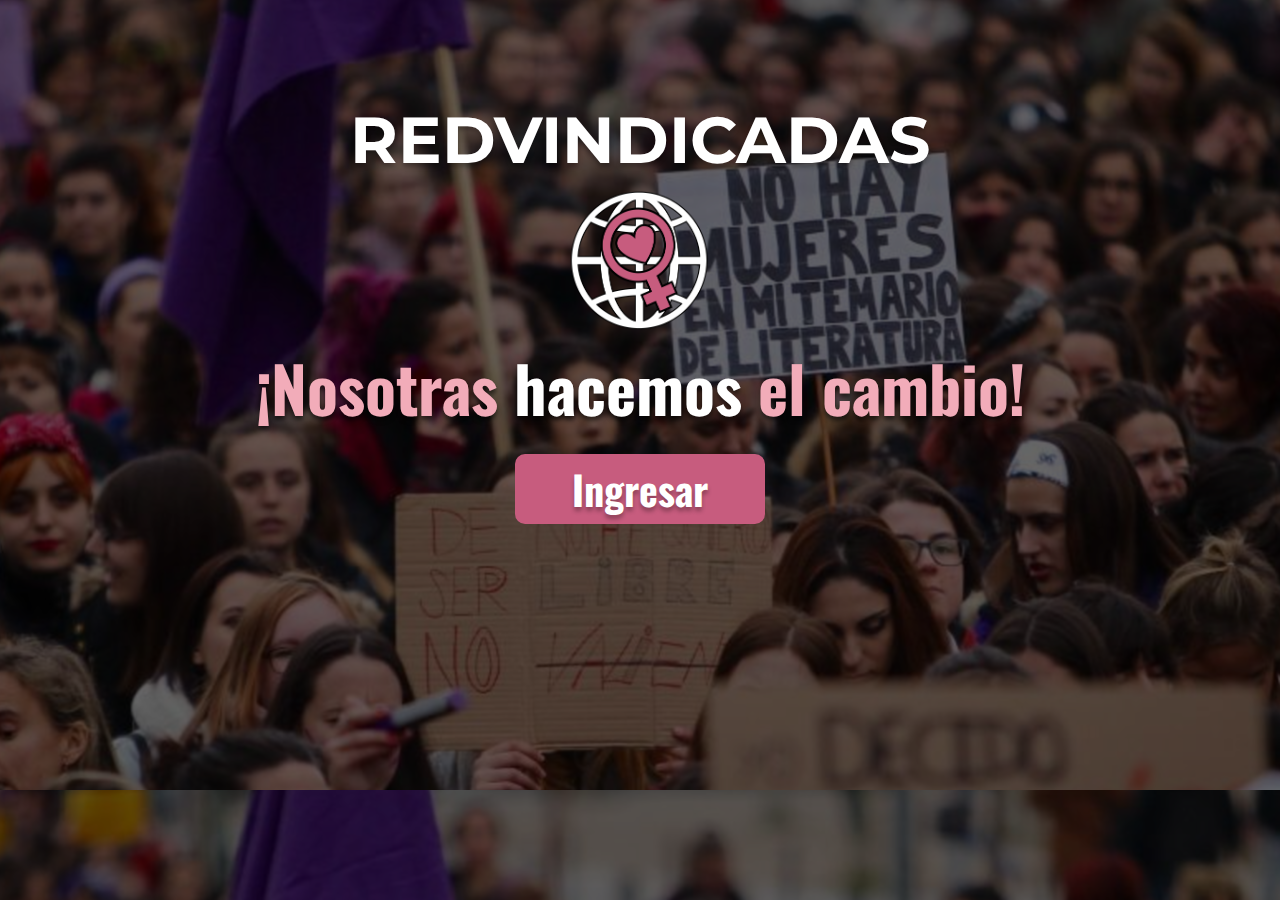
<file: index.html>
<!DOCTYPE html>
<html lang="en">

<head>
	<meta charset="UTF-8">
	<meta http-equiv="X-UA-Compatible" content="IE=edge">
	<meta name="viewport" content="width=device-width, initial-scale=1.0">
	<link rel="shortcut icon" href="assets/img/circulo.png" type="image/x-icon">
	<link rel="stylesheet" href="assets/style.css">
	<title>Redvindicadas</title>
</head>

<body class="initial-screen">
	<main class="initial-main">
		<section class="initial-logo">
			<img src="assets/img/logo sin fondo-01.png">
			<h1>Redvindicadas</h1>
		</section>
		<p class="pink-title initial-title">¡Nosotras<span class="white-title initial-title"> hacemos </span> el cambio!</p>
		<button class="initial-button"><a href="home.html">Ingresar</a></button>
	</main>		
</body>

</html>
</file>
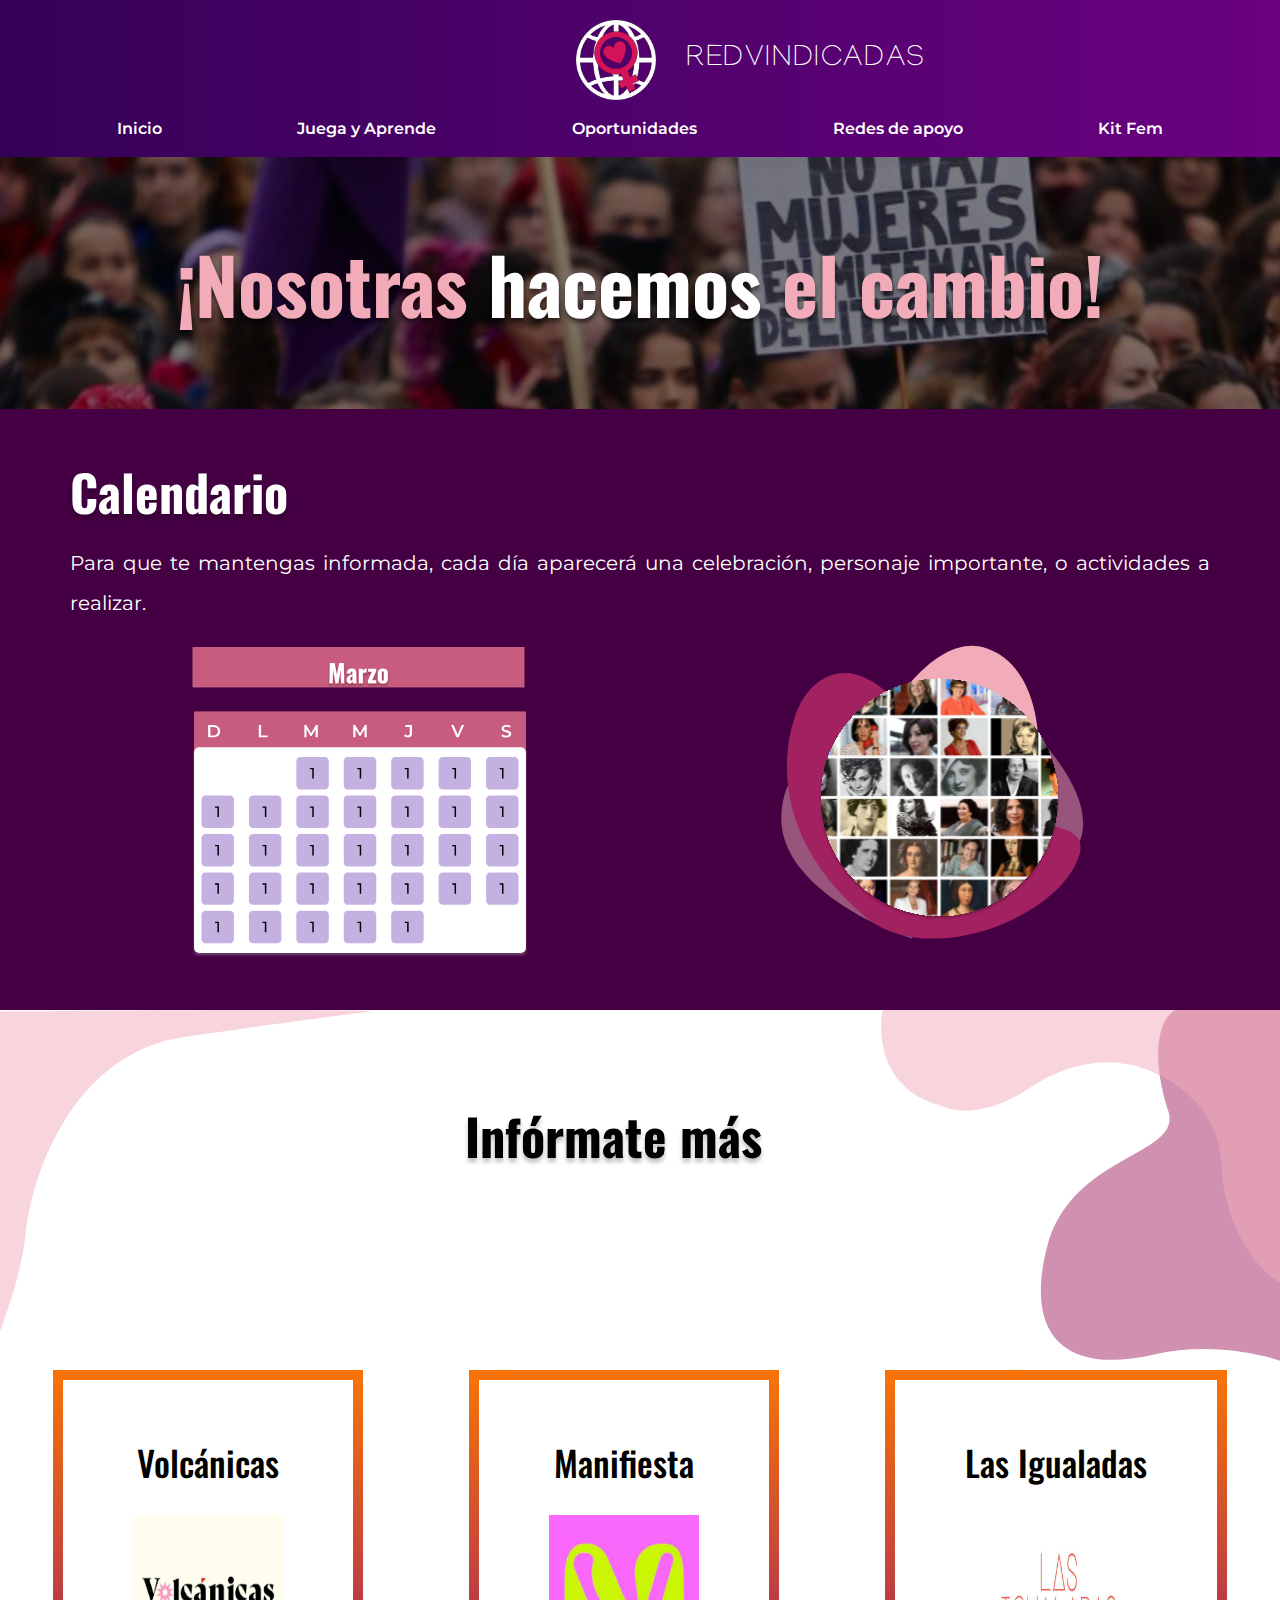
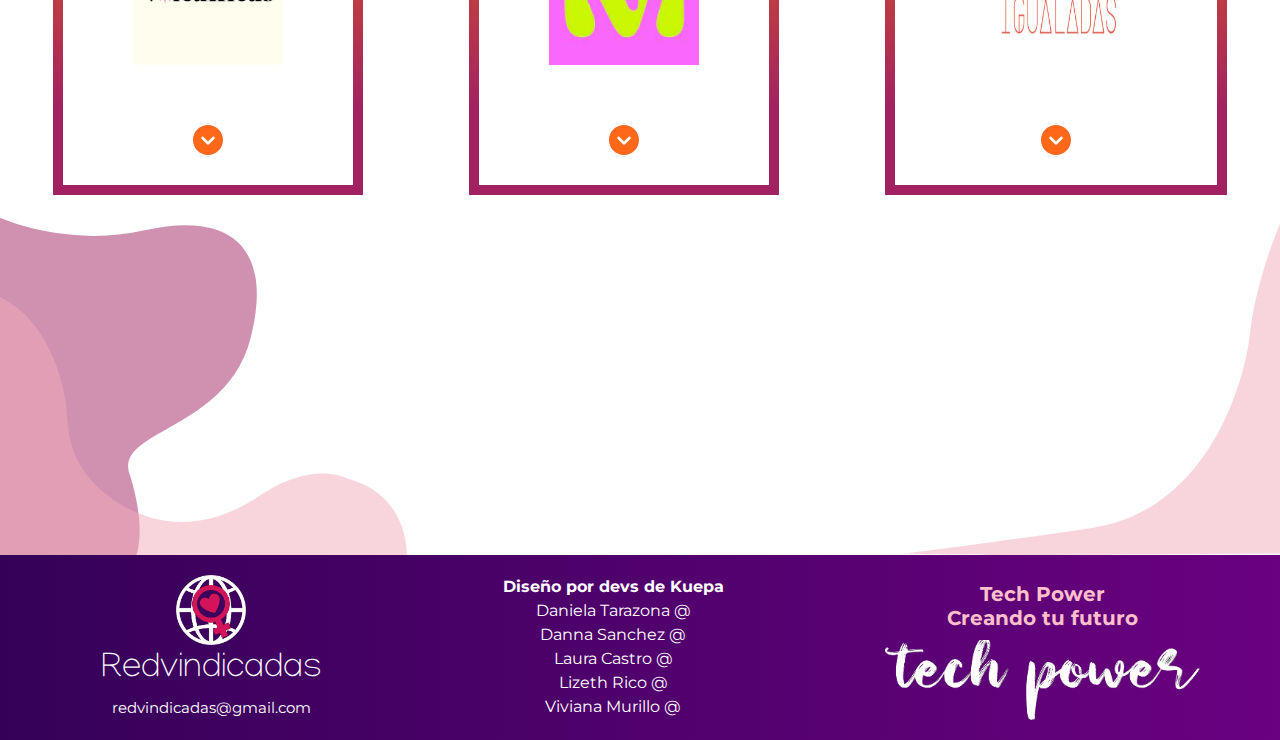
<file: home.html>
<!DOCTYPE html>
<html lang="en">

<head>
	<meta charset="UTF-8">
	<meta http-equiv="X-UA-Compatible" content="IE=edge">
	<meta name="viewport" content="width=device-width, initial-scale=1.0">
	<link rel="shortcut icon" href="assets/img/circulo.png" type="image/x-icon">
	<link rel="stylesheet" href="assets/style.css">
	<title>Redvindicadas</title>
</head>

<body>
	<header>
		<div class="header1">
			<img class="logo" src="assets/img/icon-final.png" alt="logo">
			<h1>Redvindicadas</h1>
		</div>
		<nav>
			<ul class="nav-ul">
				<li>Inicio</li>
				<li>Juega y Aprende</li>
				<li>Oportunidades</li>
				<li>Redes de apoyo</li>
				<li>Kit Fem</li>
			</ul>
		</nav>
	</header>
	<section class="home-banner">
		<p class="pink-title home-title">¡Nosotras<span class="white-title home-title"> hacemos </span> el cambio!</p>
	</section>
	<section class="calendar-container">
		<h3>Calendario</h3>
		<p>Para que te mantengas informada, cada día aparecerá una celebración, personaje importante, o actividades a
			realizar.
		</p>
		<article class="calendar">
			<img src="assets/img/calendario.svg">
			<img src="assets/img/img calendario .svg">
		</article>
	</section>

	<div class="info">
		<div class="vector">
			<img src="assets/img/vector1-home.svg">
			<h2>Infórmate más</h2>
			<img src="assets/img/vector2-home.svg">
		</div>
		<section class="info-home">

			<article class="cards-container ">
				<div class="home-cards card-border">
					<h5>Volcánicas</h5>
					<img class="logo-home-cards" src="assets/img/logo-volcanicas.png">
					<img class="link-home-cards" src="assets/img/link-home.svg">
				</div>
				<div class="home-cards card-border">
					<h5>Manifiesta</h5>
					<img class="logo-home-cards" src="assets/img/logo-manifiesta.png">
					<img class="link-home-cards" src="assets/img/link-home.svg">
				</div>
				<div class="home-cards card-border">
					<h5>Las Igualadas</h5>
					<img class="logo-home-cards" src="assets/img/logo-igualadas.png">
					<img class="link-home-cards" src="assets/img/link-home.svg">
				</div>
			</article>
		</section>
		<div class="vector">
			<img src="assets/img/vector3-home.svg">
			<img src="assets/img/vector4-home.svg">
		</div>
	</div>
	<footer>
		<div class="foot1">
			<img class="logo" src="assets/img/icon-final.png" alt="logo">
			<h1>Redvindicadas</h1>
			<p>redvindicadas@gmail.com</p>
		</div>

		<div class="foot2">
			<h4>Diseño por devs de Kuepa</h4>
			<div class="foot2-list">
				<p>Daniela Tarazona @</p>
				<p>Danna Sanchez @</p>
				<p>Laura Castro @</p>
				<p>Lizeth Rico @</p>
				<p>Viviana Murillo @</p>
			</div>
		</div>

		<div class="foot3">
			<h4>Tech Power<br>Creando tu futuro</h4>
			<img src="./assets/img/tech-power.svg">
		</div>
	</footer>
</body>

</html>
</file>
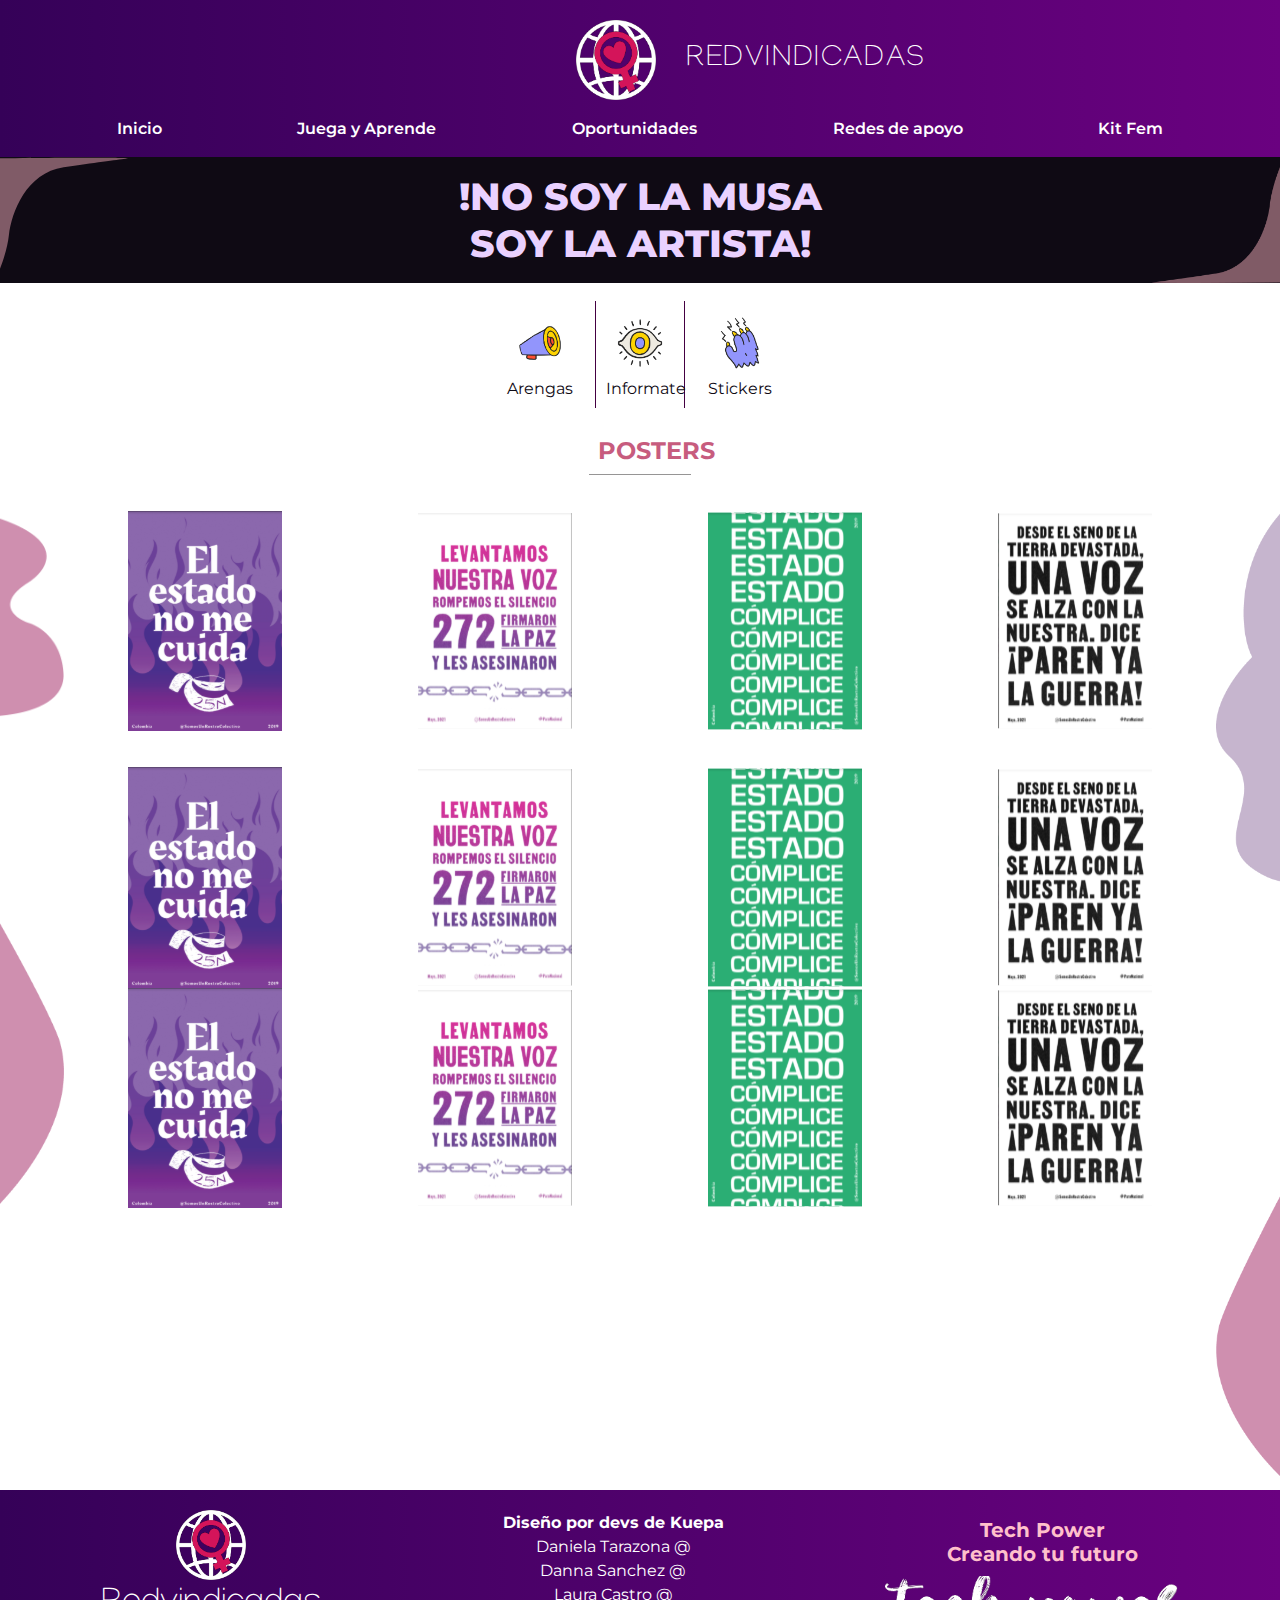
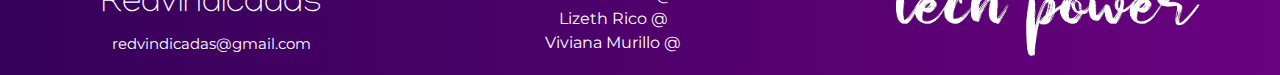
<file: kitfem/kitfem1.html>
<!DOCTYPE html>
<html lang="en">
<head>
	<meta charset="UTF-8">
	<meta http-equiv="X-UA-Compatible" content="IE=edge">
	<meta name="viewport" content="width=device-width, initial-scale=1.0">
	<link rel="shortcut icon" href="assets/img/circulo.png" type="image/x-icon">
	<link rel="stylesheet" href="assets/style.css">
	<title>Redvindicadas</title>
</head>
<body>
	<header>
		<div class="header1">
			<img class="logo" src="assets/img/icon-final.png" alt="logo">
			<h1>Redvindicadas</h1>
		</div>
		<nav>
			<ul class="nav-ul">
				<li>Inicio</li>
				<li>Juega y Aprende</li>
				<li>Oportunidades</li>
				<li>Redes de apoyo</li>
				<li>Kit Fem</li>
			</ul>
		</nav>
	</header>

	<section id="bannerkitfem">
		<img src="assets/img/vector1-home.svg" alt="vector1-home" class="vector1-home">
		<h2>!NO SOY LA MUSA
		<br>
		SOY LA ARTISTA!</h2>
		<img src="assets/img/vector6-home.png" alt="vector6-home" class="vector6-home">
	</section>

	<section id="nav-space">
	<div class="little-nav">
		<div class="unit-nav-1">
			<a href="kitfem2.html">
				<img src="assets/img/kitfemnav4.png" alt="kitfemnav1" class="kitfemnav1">
				<p>Arengas</p>
			</a>
		</div>
		<div class="unit-nav-2">
			<a href="">
				<img src="assets/img/kitfemnav3.png" alt="kitfemnav1" class="kitfemnav1">
				<p>Informate</p>
			</a>
		</div>
		<div class="unit-nav-3">
			<a href="">
				<img src="assets/img/kitfemnav2.png" alt="kitfemnav1" class="kitfemnav1">
				<p>Stickers</p>
			</a>
		</div>
	</div>	
	</section>
		<div class="section-tittle">
			<h2>
				POSTERS
			</h2>
		</div>
        <br> <br>
<main style="display: flex;justify-content: space-around;">
    <div class="content-kit-left" style="width: 10%;display: flex;flex-direction: column;">
        <img src="assets/img/Vector kitfem1.png" alt="vector-kit-fem-1">
        <br><br><br><br><br><br><br><br>
        <img src="assets/img/Vector kitfem3.png" alt="vector-kit-fem-3">
    </div>
        <div class="posters" style="width: 80%;">
            <div class="poster-kit-line-1">
            <img src="assets/img/poster1.svg" alt="poster1">
            <img src="assets/img/poster2.svg" alt="poster2">
            <img src="assets/img/poster3.svg" alt="poster3">
            <img src="assets/img/poster4.svg" alt="poster4">
            </div>
			<br> <br>
            <div class="poster-kit-line-1">
                <img src="assets/img/poster1.svg" alt="poster1">
                <img src="assets/img/poster2.svg" alt="poster2">
                <img src="assets/img/poster3.svg" alt="poster3">
                <img src="assets/img/poster4.svg" alt="poster4">
            </div>
			
            <div class="poster-kit-line-1">
                <img src="assets/img/poster1.svg" alt="poster1">
                <img src="assets/img/poster2.svg" alt="poster2">
                <img src="assets/img/poster3.svg" alt="poster3">
                <img src="assets/img/poster4.svg" alt="poster4">
            </div>
        </div>
        <div class="content-kit-rigth" style="width: 10%; display: flex; flex-direction: column;align-items: flex-end;">
        <img src="assets/img/Vector kitfem2.png" alt="vector-kit-fem-2">
        <br><br><br><br><br><br><br><br><br><br><br><br><br><br><br><br>
        <img src="assets/img/Vector kitfem4.png" alt="vector-kit-fem-2">
        </div>
</main>
	<footer>
		<div class="foot1">
			<img class="logo" src="assets/img/icon-final.png" alt="logo">
			<h1>Redvindicadas</h1>
			<p>redvindicadas@gmail.com</p>
			</div>

		<div class="foot2">
			<h4>Diseño por devs de Kuepa</h4>
			<div class="foot2-list">
				<p>Daniela Tarazona @</p>
				<p>Danna Sanchez @</p>
				<p>Laura Castro @</p>
				<p>Lizeth Rico @</p>
				<p>Viviana Murillo @</p>
			</div>
		</div>

		<div class="foot3">
			<h4>Tech Power<br>Creando tu futuro</h4>
			<img src="./assets/img/tech-power.svg">
		</div>
	</footer>
</body>
</html>
</file>
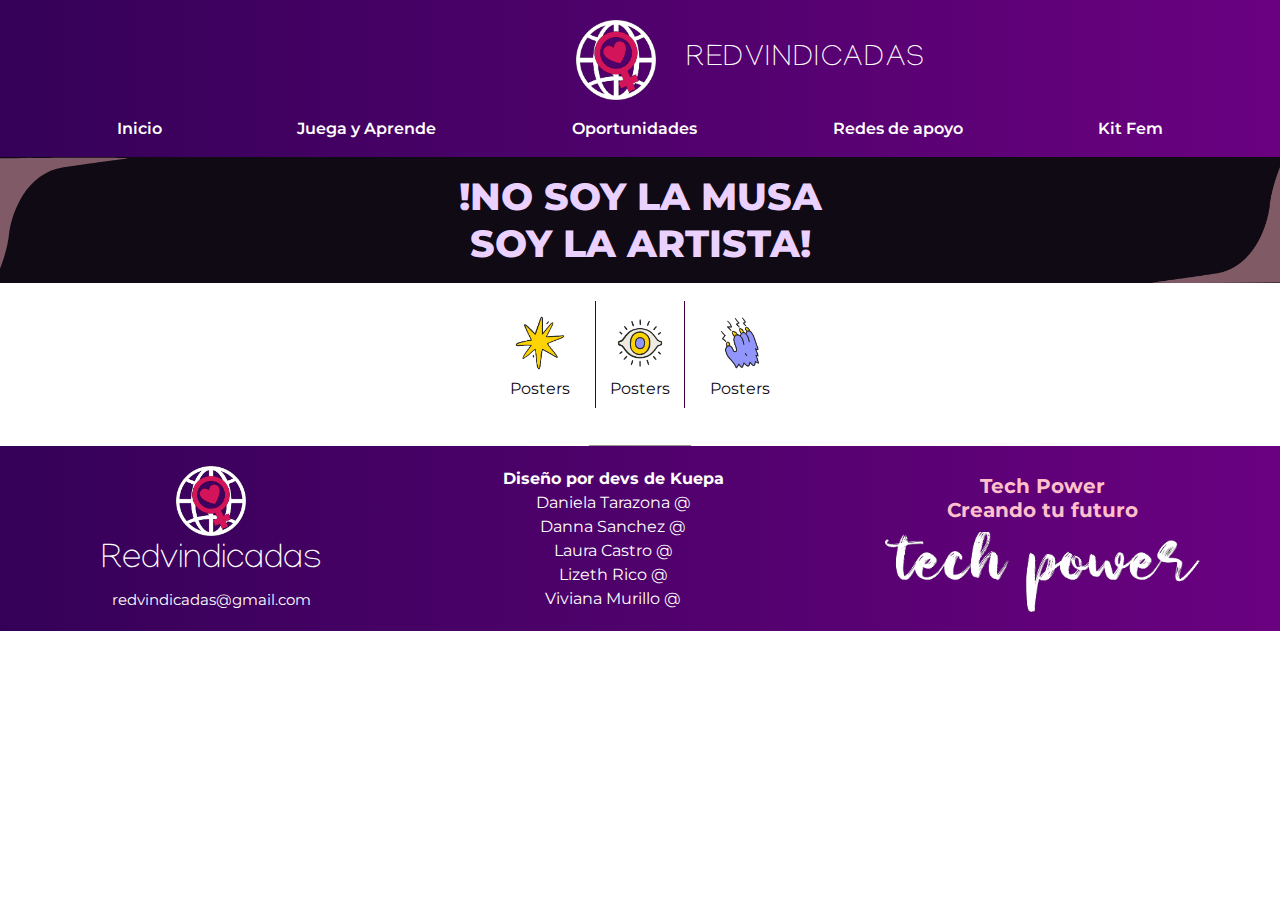
<file: kitfem/kitfem2.html>
<!DOCTYPE html>
<html lang="en">
<head>
	<meta charset="UTF-8">
	<meta http-equiv="X-UA-Compatible" content="IE=edge">
	<meta name="viewport" content="width=device-width, initial-scale=1.0">
	<link rel="shortcut icon" href="assets/img/circulo.png" type="image/x-icon">
	<link rel="stylesheet" href="assets/style.css">
	<title>Redvindicadas</title>
</head>
<body>
	<header>
		<div class="header1">
			<img class="logo" src="assets/img/icon-final.png" alt="logo">
			<h1>Redvindicadas</h1>
		</div>
		<nav>
			<ul class="nav-ul">
				<li>Inicio</li>
				<li>Juega y Aprende</li>
				<li>Oportunidades</li>
				<li>Redes de apoyo</li>
				<li>Kit Fem</li>
			</ul>
		</nav>
	</header>

	<section id="bannerkitfem">
		<img src="assets/img/vector1-home.svg" alt="vector1-home" class="vector1-home">
		<h2>!NO SOY LA MUSA
		<br>
		SOY LA ARTISTA!</h2>
		<img src="assets/img/vector6-home.png" alt="vector6-home" class="vector6-home">
	</section>

	<section id="nav-space-2">
	<div class="little-nav-2">
		<div class="unit-nav-1-2">
			<a href="kitfem1.html">
				<img src="assets/img/kitfemnav1.png" alt="kitfemnav1" class="kitfemnav1">
				<p>Posters</p>
			</a>
		</div>
		<div class="unit-nav-2-2">
			<a href="">
				<img src="assets/img/kitfemnav3.png" alt="kitfemnav1" class="kitfemnav1">
				<p>Posters</p>
			</a>
		</div>
		<div class="unit-nav-3-2">
			<a href="">
				<img src="assets/img/kitfemnav2.png" alt="kitfemnav1" class="kitfemnav1">
				<p>Posters</p>
			</a>
		</div>
	</div>	
	</section>
	<main>
		<div class="section-tittle">
			<h2>
				
			</h2>

		</div>
	</main>
	<footer>
		<div class="foot1">
			<img class="logo" src="assets/img/icon-final.png" alt="logo">
			<h1>Redvindicadas</h1>
			<p>redvindicadas@gmail.com</p>
			</div>

		<div class="foot2">
			<h4>Diseño por devs de Kuepa</h4>
			<div class="foot2-list">
				<p>Daniela Tarazona @</p>
				<p>Danna Sanchez @</p>
				<p>Laura Castro @</p>
				<p>Lizeth Rico @</p>
				<p>Viviana Murillo @</p>
			</div>
		</div>

		<div class="foot3">
			<h4>Tech Power<br>Creando tu futuro</h4>
			<img src="./assets/img/tech-power.svg">
		</div>
	</footer>
</body>
</html>
</file>
<file: assets/style.css>
@import url("https://fonts.googleapis.com/css2?family=Montserrat:ital,wght@0,100;0,200;0,300;0,400;0,500;0,600;0,700;0,800;0,900;1,100;1,200;1,300;1,400;1,500;1,600;1,700;1,800;1,900&display=swap");

@import url("https://fonts.googleapis.com/css2?family=Manjari:wght@100;400;700&display=swap");

@import url("https://fonts.googleapis.com/css2?family=Oswald:wght@200;300;400;500;600;700&display=swap");

* {
  margin: 0;
  padding: 0;
  box-sizing: border-box;
  scroll-behavior: smooth;
}
header,
footer {
  background: rgb(53, 1, 88);
  background: linear-gradient(
    90deg,
    rgba(53, 1, 88, 1) 0%,
    rgba(106, 1, 128, 1) 100%
  );
  color: white;
}

.initial-screen {
  background-image: linear-gradient(rgba(0, 0, 0, 0.6), rgba(0, 0, 0, 0.6)),
    url(../assets/img/img-pantalla-inicial.svg);
  background-position: 100%;
}
.initial-title {
  font-family: "Oswald";
  font-style: normal;
  font-weight: 700;
  font-size: 4rem;
  text-align: center;
  text-shadow: 0px 4px 4px rgba(0, 0, 0, 0.5);
}
.initial-logo {
  display: flex;
  flex-direction: column-reverse;
  justify-content: space-evenly;
  align-items: center;
}
.initial-logo h1 {
  font-family: "Montserrat", sans-serif;
  font-weight: bold;
  font-size: 65px;
  text-shadow: 0px 4px 4px rgba(0, 0, 0, 0.25);
  text-transform: uppercase;
}
.initial-logo img {
  width: 23%;
  margin: 10px;
}

.initial-main {
  display: flex;
  flex-direction: column;
  justify-content: space-between;
  align-items: center;
  color: white;
  padding: 100px;
}
.initial-button {
  width: 250px;
  height: 70px;
  background: #c75c7e;
  border-radius: 10px;
  color: white;
  border: none;
  font-family: "Oswald";
  font-weight: 700;
  font-size: 2.5rem;
  text-align: center;
  text-shadow: 0px 4px 4px rgba(0, 0, 0, 0.3);
  margin-top: 20px;
}
.initial-button a {
  text-decoration: none;
  color: white;
}
.logo {
  width: 80px;
  height: 80px;
  margin-right: 30px;
}

.header1 {
  display: flex;
  width: 10%;
  margin-left: auto;
  margin-right: auto;
  flex-direction: row;
  align-items: center;
  justify-content: space-around;
  text-transform: uppercase;
  padding-top: 20px;
}
.header1 h1 {
  font-size: 30px;
  font-family: "Manjari", sans-serif;
  letter-spacing: 0.1rem;
  font-weight: 100;
}
.nav-ul {
  list-style: none;
  font-family: "Montserrat", sans-serif;
  display: flex;
  flex-direction: row;
  justify-content: space-evenly;
  font-weight: 600;
}
li {
  padding: 1.2rem;
}

.home-banner {
  background-image: linear-gradient(rgba(0, 0, 0, 0.5), rgba(0, 0, 0, 0.5)),
    url(../assets/img/img-pantalla-inicial.svg);
  height: 28vh;
  background-position: center;
  display: flex;
  justify-content: center;
  align-items: center;
}
.home-title {
  font-family: "Oswald";
  font-style: normal;
  font-weight: 700;
  font-size: 4.8rem;
  text-align: center;
  text-shadow: 0px 4px 4px rgba(0, 0, 0, 0.5);
}
.pink-title {
  color: #f2acb9;
}
.white-title {
  color: white;
}
.calendar-container {
  background: #440042;
  color: #ffffff;
  padding: 30px 70px;
  height: 100%;
  line-height: 2;
}
.calendar-container h3 {
  font-family: "Oswald";
  font-style: normal;
  font-weight: 700;
  font-size: 50px;
  line-height: 104px;
  text-shadow: 0px 4px 4px rgba(0, 0, 0, 0.25);
}
.calendar-container p {
  font-family: "Montserrat";
  font-style: normal;
  font-weight: 400;
  font-size: 20px;
  text-align: justify;
}
.calendar {
  display: flex;
  flex-direction: row;
  align-items: center;
  justify-content: space-around;
  padding: 10px;
}
.calendar img {
  width: 30%;
}

.vector {
  display: flex;
  flex-direction: row;
  justify-content: space-between;
  height: 40vh;
  margin: 0;
  text-align: center;
  line-height: 5;
}
.info-home {
  display: flex;
  flex-direction: column;
  justify-content: space-around;
}
.vector h2 {
  font-family: "Oswald";
  font-style: normal;
  font-weight: 700;
  font-size: 50px;
  text-align: center;
  color: #000000;
  text-shadow: 0px 4px 4px rgba(0, 0, 0, 0.25);
  justify-content: center;
}
.cards-container {
  display: flex;
  flex-direction: row;
  justify-content: space-around;
  align-items: center;
}
.home-cards {
  display: flex;
  flex-direction: column;
  justify-content: space-between;
  align-items: center;
  padding: 30px 70px;
}
.card-border {
  border-style: solid;
  border-width: 10px;
  border-image: linear-gradient(
      180deg,
      #ff7a00 0%,
      #f67209 0.01%,
      #a12161 81.35%
    )
    1;
}

.home-cards h5 {
  font-family: "Oswald";
  font-style: normal;
  font-weight: 500;
  font-size: 35px;
  text-align: center;
  line-height: 3;
}
.link-home-cards {
  width: 30px;
  margin-top: 60px;
}
.logo-home-cards {
  width: 150px;
  height: 150px;
}

footer {
  color: white;
  display: flex;
  flex-direction: row;
  justify-content: space-around;
  padding: 0px;
}

.foot1,
.foot2,
.foot3 {
  text-align: center;
  display: flex;
  flex-direction: column;
  align-items: center;
  justify-content: center;
}
.foot1 {
  font-family: "Montserrat", sans-serif;
  font-style: normal;
  font-weight: 400;
  font-size: 15px;
  padding: 20px;
  line-height: 1.5;
}
.foot1 h1 {
  font-family: "Manjari";
  font-style: normal;
  font-weight: 200;
  font-size: 35px;
}

.foot1 img {
  width: 70px;
  height: 70px;
  margin: 0;
}
.foot2 {
  font-family: "Montserrat";
  font-weight: 400;
  font-size: 16px;
  line-height: 1.5;
  text-align: center;
}

.foot3 h4 {
  color: pink;
  font-family: "Montserrat";
  font-style: normal;
  font-weight: 700;
  font-size: 20px;
  line-height: 1.2;
  text-align: center;
  padding: 10px;
}
</file>
<file: kitfem/assets/style.css>
@import url('https://fonts.googleapis.com/css2?family=Montserrat:ital,wght@0,100;0,200;0,300;0,400;0,500;0,600;0,700;0,800;0,900;1,100;1,200;1,300;1,400;1,500;1,600;1,700;1,800;1,900&display=swap');
@import url('https://fonts.googleapis.com/css2?family=Manjari:wght@100;400;700&display=swap');

:root{
    --morado-osc: #440042;
    --morado-oscuro:#3B0057;
    --rosa-oscuro: #A12161;
    --rosa-claro:#C75C7E;
    --rosa-gris:#CC99A9;
    --rosa:#F2ACB9;
    --fondo:#FFF8F8;
    --amarillo:#FFCA00;
    --naranja:#FF671B;}

* {
	margin: 0;
	padding: 0;
	box-sizing: border-box;
	scroll-behavior: smooth;
	background-color: FFF8F8;
}
/**PREDETERMINADOS**/
header, footer{
	background: rgb(53,1,88);
background: linear-gradient(90deg, rgba(53,1,88,1) 0%, rgba(106,1,128,1) 100%);
color: white;
}
.logo {
	width: 80px;
	height: 80px;
	margin-right: 30px;
}

.header1{
	display: flex;
	width: 10%;
	margin-left: auto;
	margin-right: auto;
	flex-direction: row;
	align-items: center;
	justify-content: space-around;
	text-transform: uppercase;
	padding-top: 20px;
}
.header1 h1 {
	font-size: 30px;
	font-family: 'Manjari', sans-serif;
	letter-spacing: 0.1rem;
	font-weight: 100;
}
.nav-ul{
list-style: none;
font-family: 'Montserrat', sans-serif;
display: flex;
flex-direction: row;
justify-content: space-evenly;
font-weight: 600;
}
li {
	padding: 1.2rem;
}
footer {
	color: white; 
	display: flex;
	flex-direction: row;
	justify-content: space-around;
	padding: 0px;
}
.foot1 , .foot2, .foot3 {
	text-align: center;
	display: flex;
	flex-direction: column;
	align-items: center;
	justify-content: center;
}
.foot1 {
	font-family: 'Montserrat', sans-serif;
	font-style: normal;
	font-weight: 400;
	font-size: 15px;
	padding: 20px;
	line-height: 1.5;
}
.foot1 h1 {
	font-family: 'Manjari';
	font-style: normal;
	font-weight: 200;
	font-size: 35px;
	
}
.foot1 img {
	width: 70px;
	height: 70px;
	margin: 0;
}
.foot2{
	font-family: 'Montserrat';
	font-weight: 400;
	font-size: 16px;
	line-height: 1.5;
	text-align: center;
}
.foot3 h4 {
color: pink;
font-family: 'Montserrat';
font-style: normal;
font-weight: 700;
font-size: 20px;
line-height: 1.2;
text-align: center;
padding: 10px;
}
a{
	text-decoration:none;
	color: #0f0a14;
	font-family: 'Montserrat';
}

/**KITFEM!**/
#bannerkitfem{
	background-color: #0f0a14;
	font-family: 'Montserrat', sans-serif;
	display: flex;
	justify-content: space-between;
	padding: 0ch;
	}
#bannerkitfem h2{
	padding: 1rem;
	font-weight: 800;
	font-size: 2.4rem;
	color: rgb(234, 209, 255);
	text-align: center;
	display: flex;
	align-items: center;
}
#bannerkitfem img{
	width: 10%;
}
/*NAV SPACE KITFEM 1*/
#nav-space{
	width: 100%;
	text-align: center;
	padding:1% 0 1% 0;
}
.little-nav{
	display: flex;
	align-items: center;
	justify-content: center;
}
.unit-nav-1{
	width:7%;
	padding: 10px;
	margin: 5px;
}
.unit-nav-1 img{
	width: 4rem;
}
.unit-nav-2{
	width:7%;
	padding: 10px;
	border-right: 1px solid var(--morado-osc);
	border-left: 1px solid var(--morado-osc);
	margin: 5px;
}
.unit-nav-2 img{
	width: 4rem;
}
.unit-nav-3{
	width:7%;
	padding: 10px;
	margin: 5px;
}
.unit-nav-3 img{
	width: 4rem;
}
.unit-nav-1:hover{
	filter: drop-shadow(-4px 5px 10px rgba(217, 101, 187, 0.61));}
.unit-nav-2:hover{
	filter: drop-shadow(-4px 5px 10px rgba(217, 101, 187, 0.61));}
.unit-nav-3:hover{
	filter: drop-shadow(-4px 5px 10px rgba(217, 101, 187, 0.61));}
	.section-tittle{
	width: 100%;
	display: flex;
	justify-content: center;
	}
.section-tittle h2{
	text-align: center;
	font-family: 'Montserrat', sans-serif;
	font-weight: bolder;
	color: #C75C7E;
	border-bottom: 1px solid rgba(26, 25, 25, 0.459);
	padding: 0.6rem;
	width: 8%;}
.content-kit-left img{
	width: 50%;
}
.posters img{
width: 15%;
}
.posters img:hover{
	filter: brightness(70%);
	}
.content-kit-rigth img{
	width: 50%;
}
.poster-kit-line-1{
	display: flex;
	justify-content: space-between;
}

/*NAV SPACE KITFEM2*/
#nav-space-2{
	width: 100%;
	text-align: center;
	padding:1% 0 1% 0;
}
.little-nav-2{
	display: flex;
	align-items: center;
	justify-content: center;
}
.unit-nav-1-2{
	width:7%;
	padding: 10px;
	margin: 5px;
}
.unit-nav-1-2 img{
	width: 4rem;
}
.unit-nav-2-2{
	width:7%;
	padding: 10px;
	border-right: 1px solid var(--morado-osc);
	border-left: 1px solid var(--morado-osc);
	margin: 5px;
}
.unit-nav-2-2 img{
	width: 4rem;
}
.unit-nav-3-2{
	width:7%;
	padding: 10px;
	margin: 5px;
}
.unit-nav-3-2 img{
	width: 4rem;
}
.unit-nav-1-2:hover{
	filter: drop-shadow(-4px 5px 10px rgba(217, 101, 187, 0.61));}
.unit-nav-2-2:hover{
	filter: drop-shadow(-4px 5px 10px rgba(217, 101, 187, 0.61));}
.unit-nav-3-2:hover{
	filter: drop-shadow(-4px 5px 10px rgba(217, 101, 187, 0.61));}
</file>
